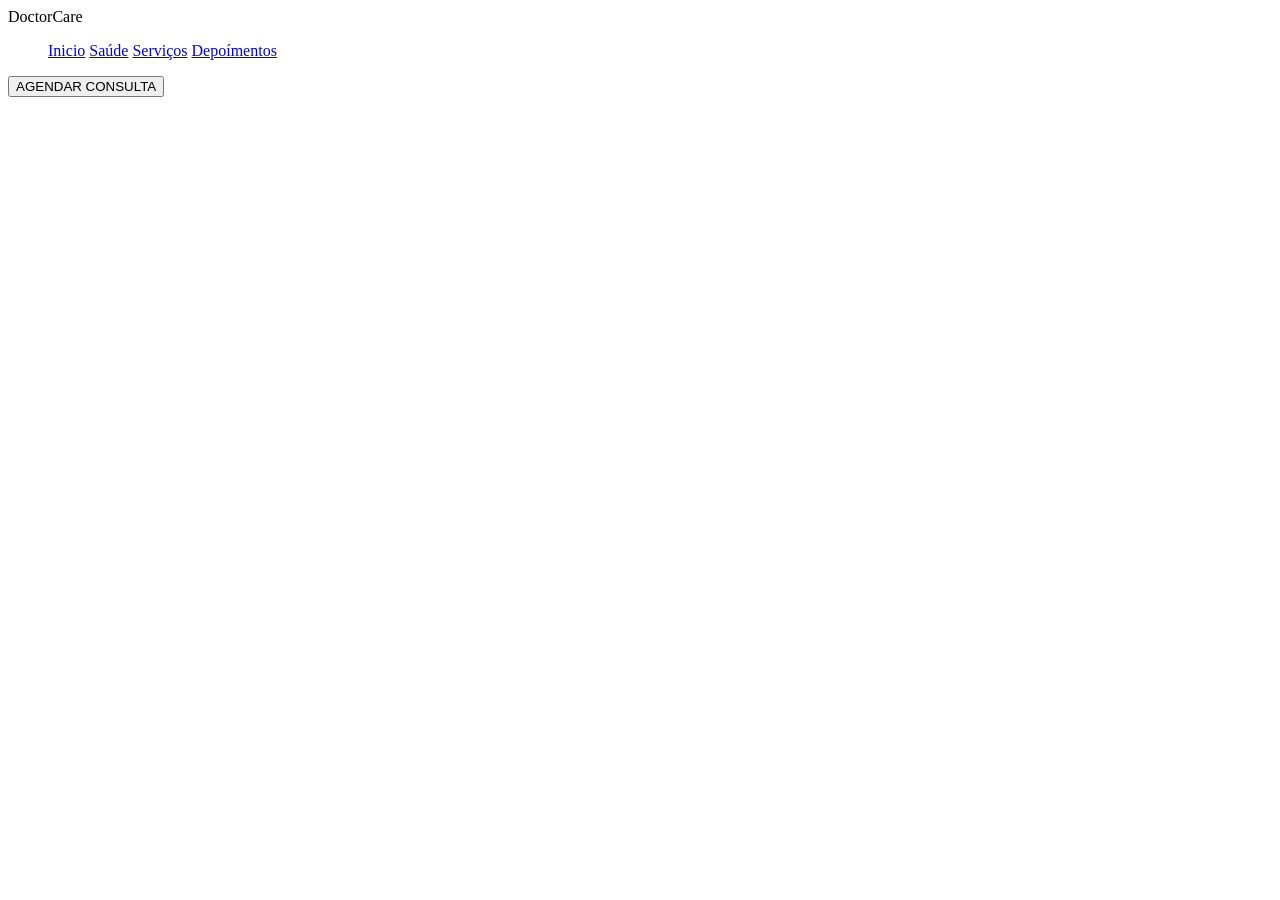
<file: index.html>
<!DOCTYPE html>
<html lang="en">
<head>
    <meta charset="UTF-8">
    <meta http-equiv="X-UA-Compatible" content="IE=edge">
    <meta name="viewport" content="width=device-width, initial-scale=1.0">
    <title>Doctor Care</title>
    <link rel="stylesheet" href="index.css">
</head>
<body>
    <header class="header-fixed">
        <div class="container">
            <div class="navbar">
                <div class="logo">DoctorCare</div>
                <ul class="nav-links">
                    <il><a href="#">Inicio</a></il>
                    <il><a href="#">Saúde</a></il>
                    <il><a href="#">Serviços</a></il>
                    <il><a href="#">Depoímentos</a></il>
                </ul>
                <button class="btn-agendar">AGENDAR CONSULTA</button>
            </div>
        </div>
    </header>
</body>
</html>
</file>
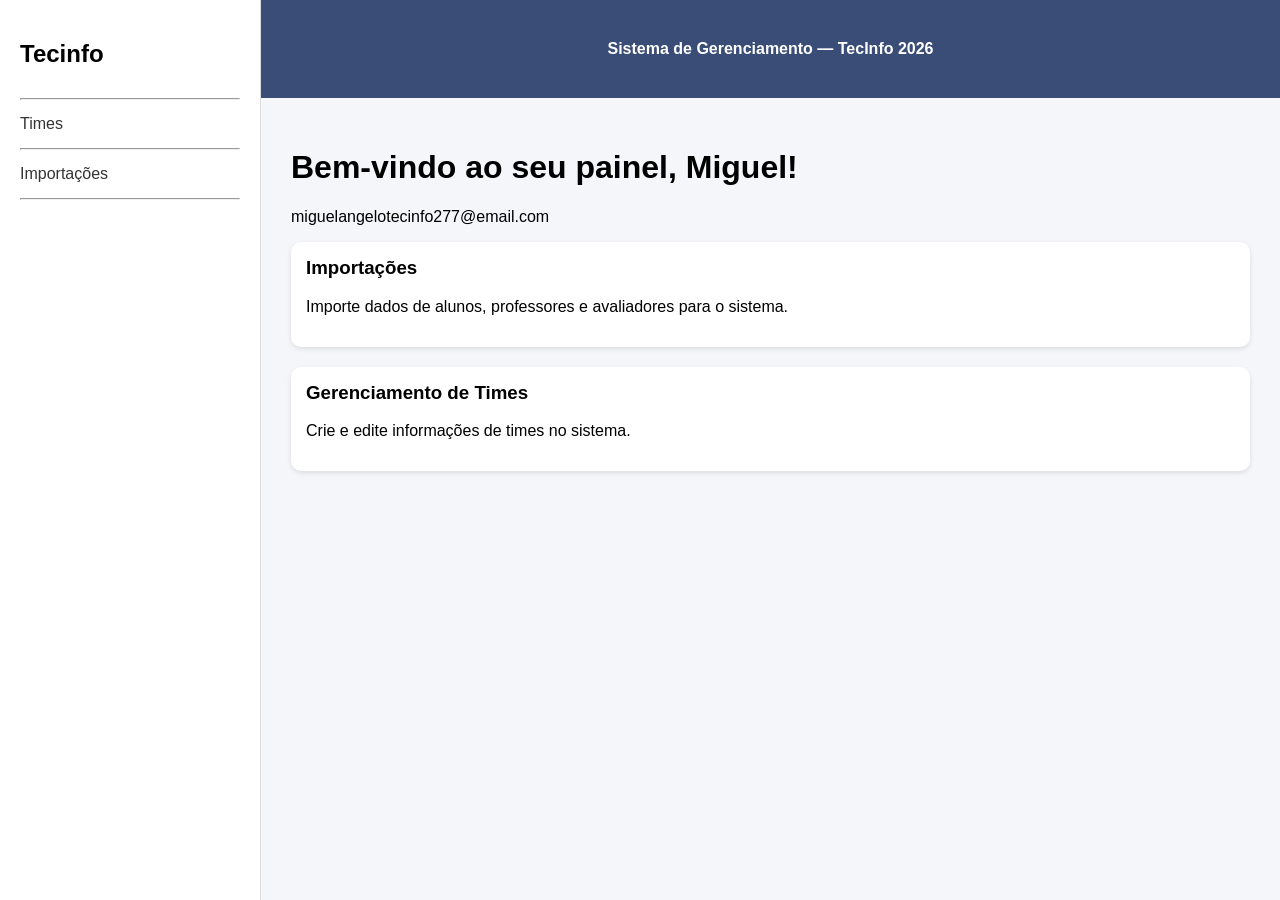
<file: Painel administrativo/index.html>
<!DOCTYPE html>
<html lang="en">
<head>
    <meta charset="UTF-8">
    <meta name="viewport" content="width=device-width, initial-scale=1.0">
    <title>Painel administrativo</title>
    <link rel="stylesheet" href="index.css">
</head>
<body>
<div class="sidebar">
    <h2>Tecinfo</h2>
    <hr>
    <a href="#">Times</a>
    <hr>
    <a href="#">Importações</a>
    <hr>
</div>

<div class="main">
    <div class="header">
        Sistema de Gerenciamento — TecInfo 2026
    </div>

    <div class="content">
        <h1>Bem-vindo ao seu painel, Miguel!</h1>
        <p>miguelangelotecinfo277@email.com</p>

        <div class="card">
            <h3>Importações</h3>
            <p>Importe dados de alunos, professores e avaliadores para o sistema.</p>
        </div>

        <div class="card">
            <h3>Gerenciamento de Times</h3>
            <p>Crie e edite informações de times no sistema.</p>
        </div>
    </div>
</div>

</body>
</html>
</file>
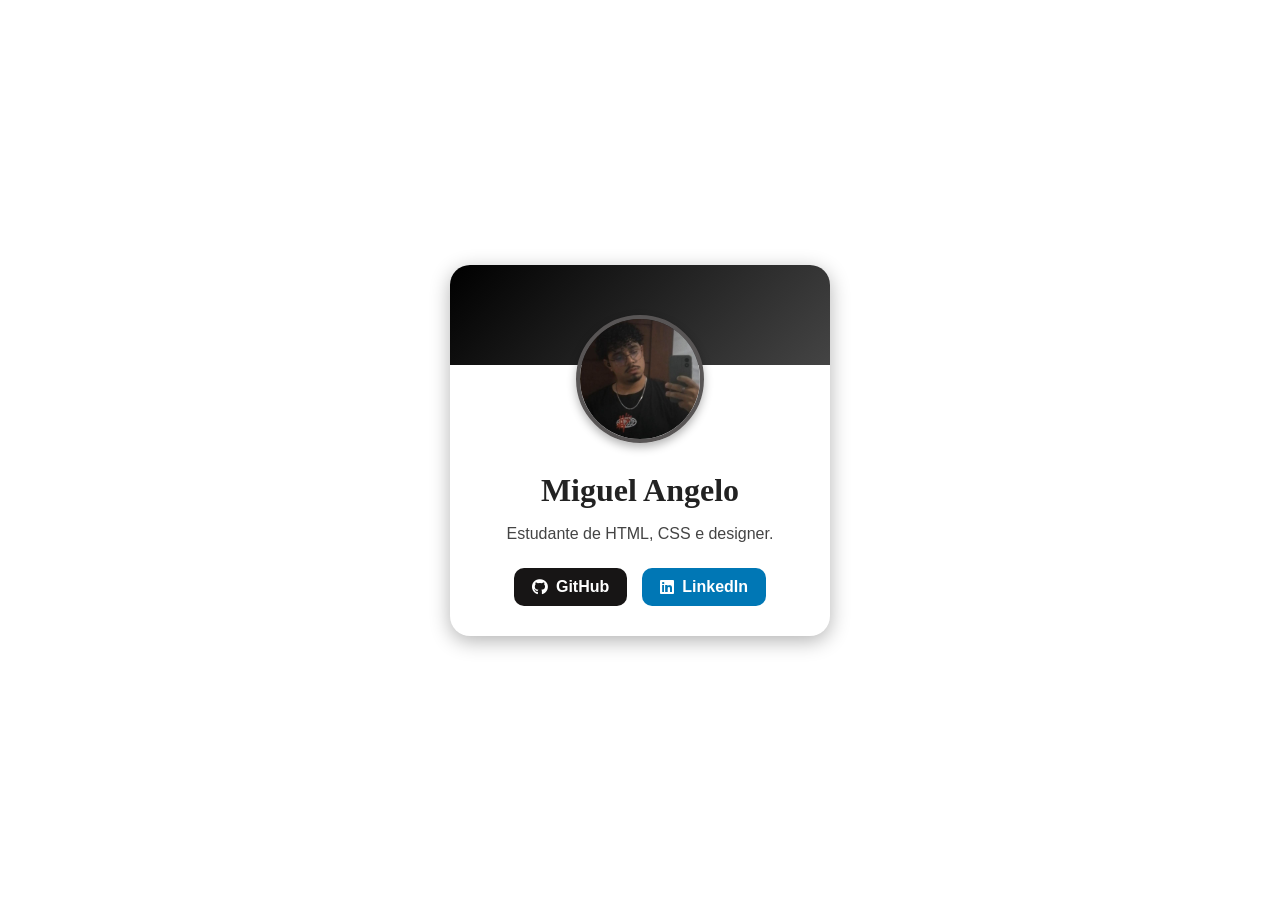
<file: portifolio-card/index.html>
<!DOCTYPE html>
<html lang="pt-br">
<head>
    <meta charset="UTF-8">
    <meta name="viewport" content="width=device-width, initial-scale=1.0">
    <title>Portfólio Card</title>
    <link rel="stylesheet"
    href="https://cdnjs.cloudflare.com/ajax/libs/font-awesome/6.5.1/css/all.min.css">

    <link rel="stylesheet" href="index.css">
</head>
<body>

    <div class="card">
        
        <div class="banner"></div>

        <img src="fotomiguel.jpeg" alt="foto">

        <h1>Miguel Angelo</h1>


        <p class="descricao">
            Estudante de HTML, CSS e designer.
        </p>

        <div class="botoes">

            <a href="https://github.com/miguel90s"
            target="_blank"
            class="github">

                <i class="fa-brands fa-github"></i>
                GitHub
            </a>

            <a href="https://www.linkedin.com/in/miguel-angelo-pordeus-680359403/"
            target="_blank"
            class="linkedin">

                <i class="fa-brands fa-linkedin"></i>
                LinkedIn
            </a>

        </div>

    </div>

</body>
</html>
</file>
<file: index.css>
{
    margin: 0
    padding: 0;
    box-sizing: border-box;
    font-family: system-ui, 'segeo UI', 'Roboto', 'fiel  '

}
</file>
<file: Painel administrativo/index.css>
body {
        margin: 0;
        font-family: Arial, sans-serif;
        display: flex;
        height: 100vh;
        background: #f5f6fa;
    }

    .sidebar {
        width: 220px;
        background: #ffffff;
        border-right: 1px solid #ddd;
        padding: 20px;
    }

    .sidebar h2 {
        margin-bottom: 30px;
    }

    .sidebar a {
        display: block;
        margin: 15px 0;
        text-decoration: none;
        color: #333;
    }

    .main {
        flex: 1;
        display: flex;
        flex-direction: column;
    }

    .header {
        background: #3a4d77;
        color: white;
        padding: 40px;
        text-align: center;
        font-weight: bold;
    }

    .content {
        padding: 30px;
    }

    .card {
        background: white;
        padding: 15px;
        border-radius: 10px;
        box-shadow: 0 2px 5px rgba(0,0,0,0.1);
        margin-bottom: 20px;
    }

    .card h3 {
        margin-top: 0;
    }
</file>
<file: portifolio-card/index.css>
body{
    background-image: url(https://images.unsplash.com/photo-1708112292872-fd5612affa79?q=80&w=1209&auto=format&fit=crop&ixlib=rb-4.1.0&ixid=M3wxMjA3fDB8MHxwaG90by1wYWdlfHx8fGVufDB8fHx8fA%3D%3D);
    background-repeat: no-repeat;
    background-size: 100% 100%;
    margin: 0;
    height: 100vh;
    display: flex;
    justify-content: center;
    align-items: center;
    font-family: Arial, Helvetica, sans-serif;
}

.card{
    width: 320px;
    background-color: white;
    border-radius: 20px;
    padding: 30px;
    text-align: center;
    box-shadow: 0px 5px 20px rgba(0,0,0,0.3);
    position: relative;
    overflow: hidden;
}


.banner{
    width: 100%;
    height: 100px;
    background: linear-gradient(135deg, #000000, #444444);
    position: absolute;
    top: 0;
    left: 0;
}


.card img{
    width: 120px;
    height: 120px;
    border-radius: 50%;
    object-fit: cover;
    position: relative;
    margin-top: 20px;
    border: 4px solid rgb(88, 85, 85);
    box-shadow: 0px 4px 10px rgba(0,0,0,0.3);
    margin-bottom: 15px;
}

.card h1{
    font-family: cursive;
    margin: 10px 0;
    color: #222;
}

.card p{
    font-family:'Gill Sans', 'Gill Sans MT', Calibri, 'Trebuchet MS', sans-serif;
}

.descricao{
    color: #444;
    margin-bottom: 25px;
}


.botoes{
    display: flex;
    justify-content: center;
    gap: 15px;
}


.botoes a{
    text-decoration: none;
    padding: 10px 18px;
    border-radius: 10px;
    color: white;
    font-weight: bold;

    display: flex;
    align-items: center;
    gap: 8px;

    transition: 0.3s;
}

.github{
    background-color: #171515;
}


.linkedin{
    background-color: #0077b5;
}


.botoes a:hover{
    transform: scale(1.05);
    opacity: 0.9;
}
</file>
